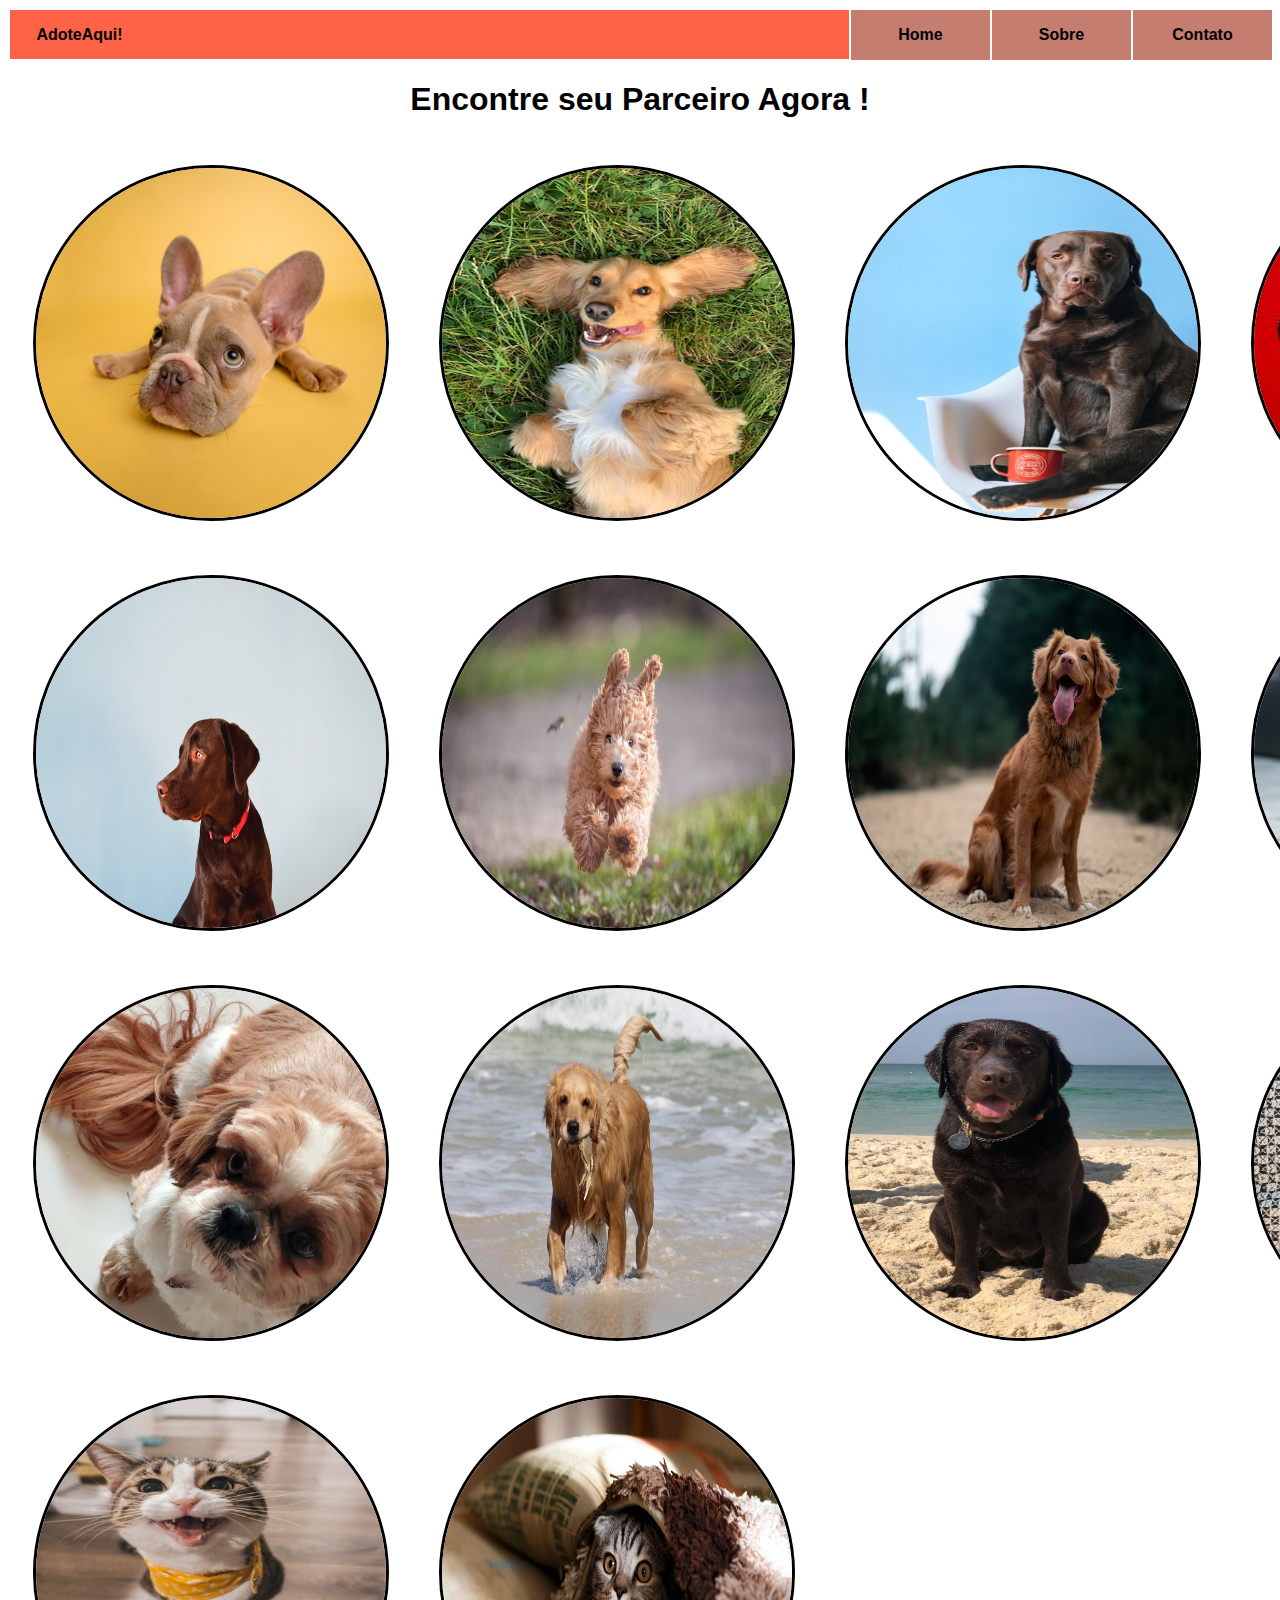
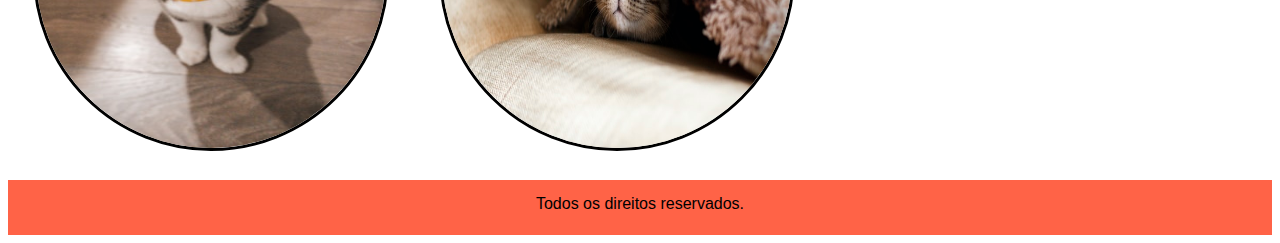
<file: index.html>
<!DOCTYPE html>
<html lang="pt-br">
    <head>
        <title>ONG AdoteAqui!</title>
        <meta charset="utf-8">
        <link rel="stylesheet" type="text/css" href="ONG-AdoteAqui!.css">
    </head>
    <body>
        <header>
            <div class="menu">
                <div class="logo"><p>AdoteAqui!</p></div>
                <div class="home"><p>Home</p></div>
                <div class="about"><p>Sobre</p></div>
                <div class="contact"><p>Contato</p></div>
            </div>
        </header>
        <h1>Encontre seu Parceiro Agora !</h1>
        <div class="animals">
            <div class="dog1"><img src="Cachorro1.jpg"></div>
            <div class="dog2"><img src="Cachorro2.jpg"></div>
            <div class="dog3"><img src="Cachorro3.jpg"></div>
            <div class="dog4"><img src="Cachorro4.jpg"></div>
            <div class="dog5"><img src="Cachorro5.jpg"></div>
            <div class="dog6"><img src="Cachorro6.jpg"></div>
            <div class="dog7"><img src="Cachorro7.jpg"></div>
            <div class="dog8"><img src="Cachorro8.jpg"></div>
            <div class="dog9"><img src="Cachorro9.jpeg"></div>
            <div class="dog10"><img src="Cachorro10.jpeg"></div>
            <div class="dog11"><img src="Cachorro11.jpeg"></div>
            <div class="cat1"><img src="Gato1.jpeg"></div>
            <div class="cat2"><img src="Gato2.jpg"></div>
            <div class="cat3"><img src="Gato3.jpg"></div>
        </div>
        <footer>
            <div class="end">Todos os direitos reservados.</div>
        </footer>
    </body>
</html>
</file>
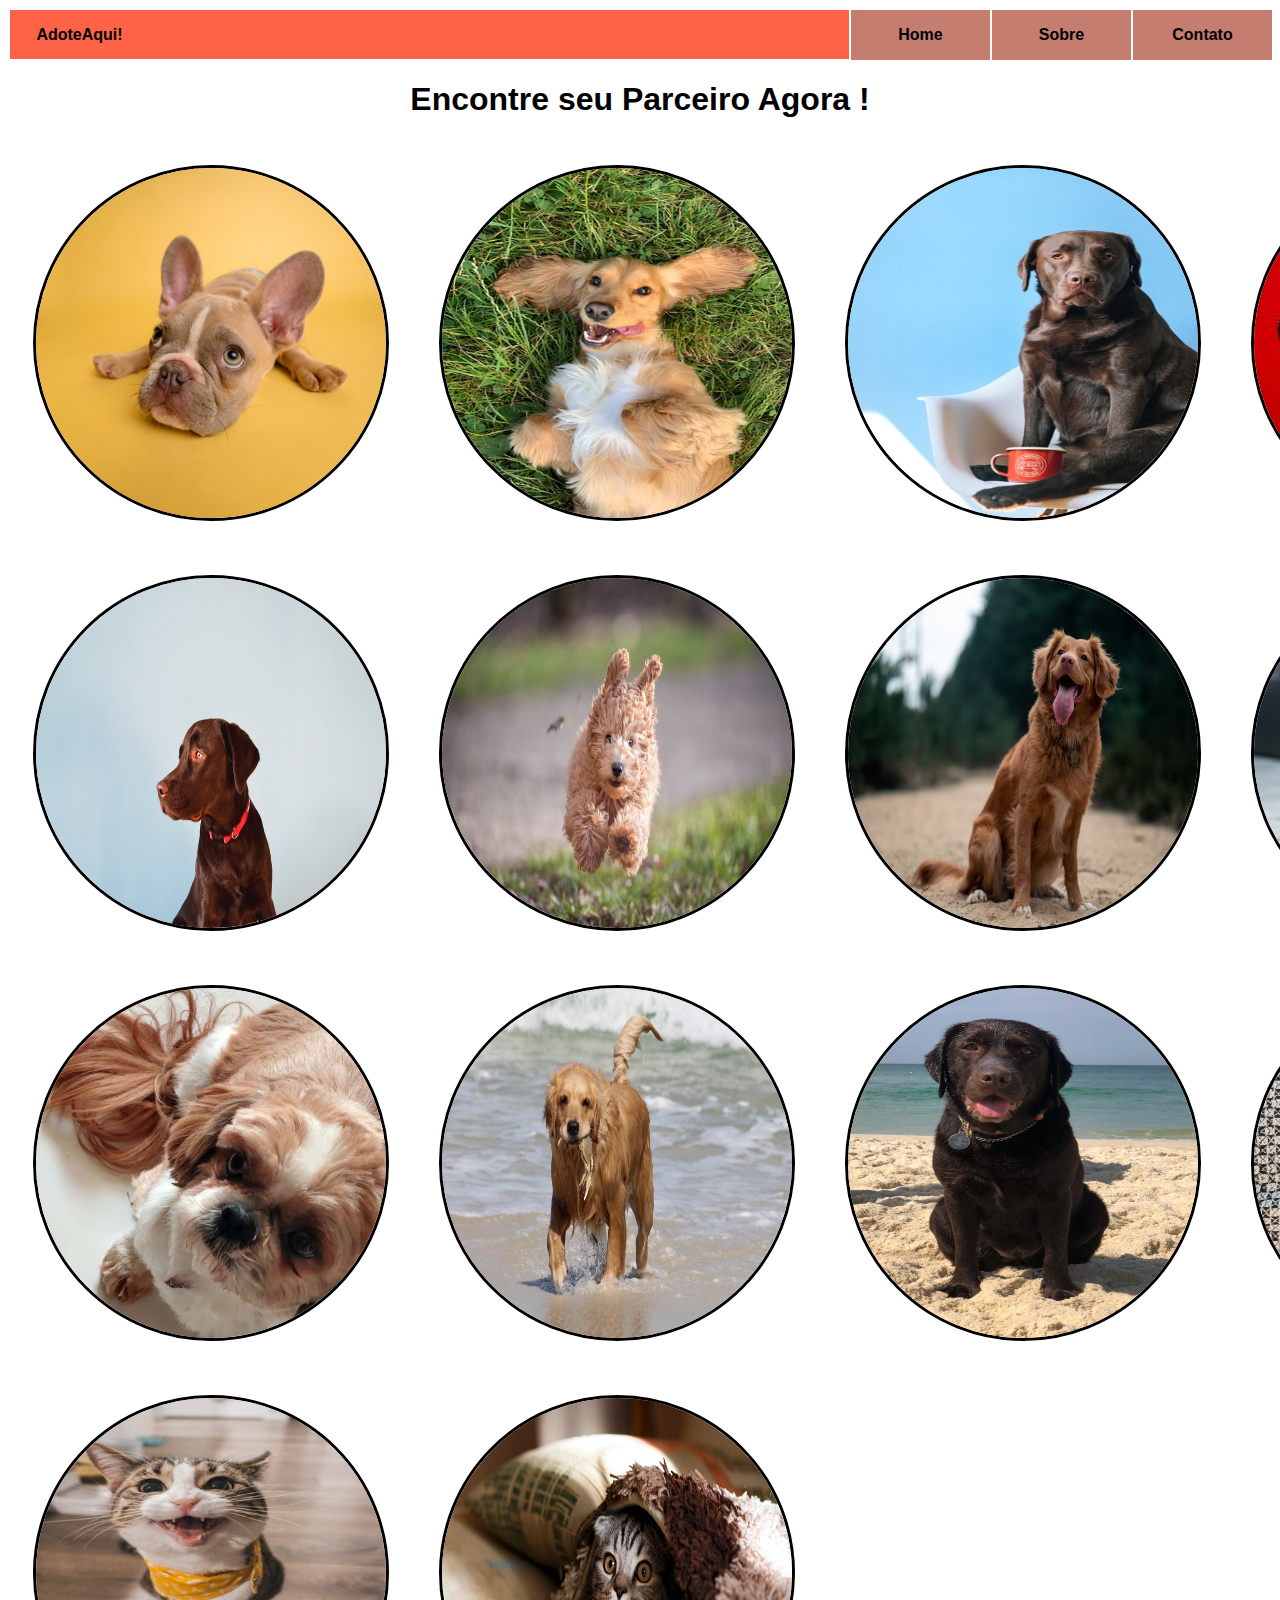
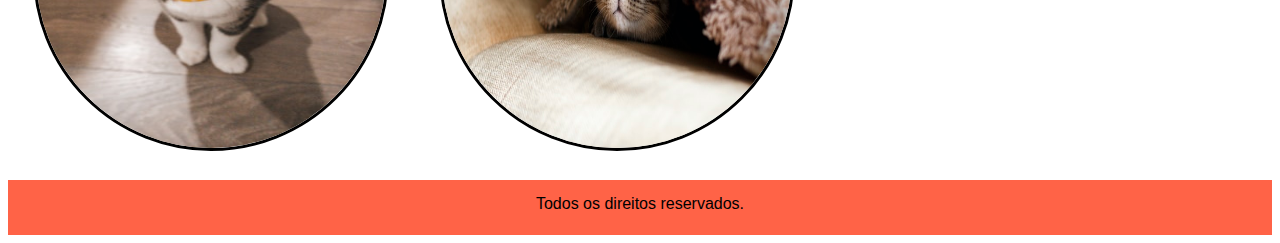
<file: ONG-AdoteAqui!.html>
<!DOCTYPE html>
<html lang="pt-br">
    <head>
        <title>ONG AdoteAqui!</title>
        <meta charset="utf-8">
        <link rel="stylesheet" type="text/css" href="ONG-AdoteAqui!.css">
    </head>
    <body>
        <header>
            <div class="menu">
                <div class="logo"><p>AdoteAqui!</p></div>
                <div class="home"><p>Home</p></div>
                <div class="about"><p>Sobre</p></div>
                <div class="contact"><p>Contato</p></div>
            </div>
        </header>
        <h1>Encontre seu Parceiro Agora !</h1>
        <div class="animals">
            <div class="dog1"><img src="Cachorro1.jpg"></div>
            <div class="dog2"><img src="Cachorro2.jpg"></div>
            <div class="dog3"><img src="Cachorro3.jpg"></div>
            <div class="dog4"><img src="Cachorro4.jpg"></div>
            <div class="dog5"><img src="Cachorro5.jpg"></div>
            <div class="dog6"><img src="Cachorro6.jpg"></div>
            <div class="dog7"><img src="Cachorro7.jpg"></div>
            <div class="dog8"><img src="Cachorro8.jpg"></div>
            <div class="dog9"><img src="Cachorro9.jpeg"></div>
            <div class="dog10"><img src="Cachorro10.jpeg"></div>
            <div class="dog11"><img src="Cachorro11.jpeg"></div>
            <div class="cat1"><img src="Gato1.jpeg"></div>
            <div class="cat2"><img src="Gato2.jpg"></div>
            <div class="cat3"><img src="Gato3.jpg"></div>
        </div>
        <footer>
            <div class="end">Todos os direitos reservados.</div>
        </footer>
    </body>
</html>
</file>
<file: ONG-AdoteAqui!.css>
body {
    background-color: white;
}
.menu {
    display: flex;
    width: 100%;
    height: 50px;
    font-family: 'Segoe UI', Tahoma, Geneva, Verdana, sans-serif;
    background-color: tomato;
    font-weight: bold;
    border: solid 1px white;
}
.logo {
    order: -1;
    padding-right: 700px;
    height: 100%;
    width: 100%;
    border: solid 1px white;
}
.logo:hover {
    font-size: 18px;
}
.home, .about, .contact {
    background-color: rgb(197, 125, 112);
    height: 100%;
    width: 100%;
    border: solid 1px white;
}
.home:hover, .about:hover, .contact:hover {
    color: yellowgreen;
    font-size: 17px;
}
p {
    text-align: center;
}
img {
    border: solid;
    border-radius: 100%;
    width: 350px;
    height: 350px;
    margin: 25px;
}
img:hover {
    border: solid 4px yellowgreen;
}
.animals {
    display: flex;
    flex-wrap: wrap;
    height: 100%;
    width: 1700px;
    margin: auto;
    padding: auto;
}
.end {
    background-color: tomato;
    width: 100%;
    height: 40px;
    font-family: 'Segoe UI', Tahoma, Geneva, Verdana, sans-serif;
    text-align: center;
    padding-top: 15px;
}
h1 {
    text-align: center;
    font-family: 'Segoe UI', Tahoma, Geneva, Verdana, sans-serif;
}
@media (max-width:700px) {
    .menu {
        display: flex;
        flex-wrap: wrap;
        margin-bottom: 150px;
    }
    .logo {
        display: none;
    }
    h1{
        font-size: %;
    }
    .animals {
        display: flex;
        width: 300px;
        flex-wrap: wrap;
        margin: auto;
        padding: auto;
    }
}
</file>
